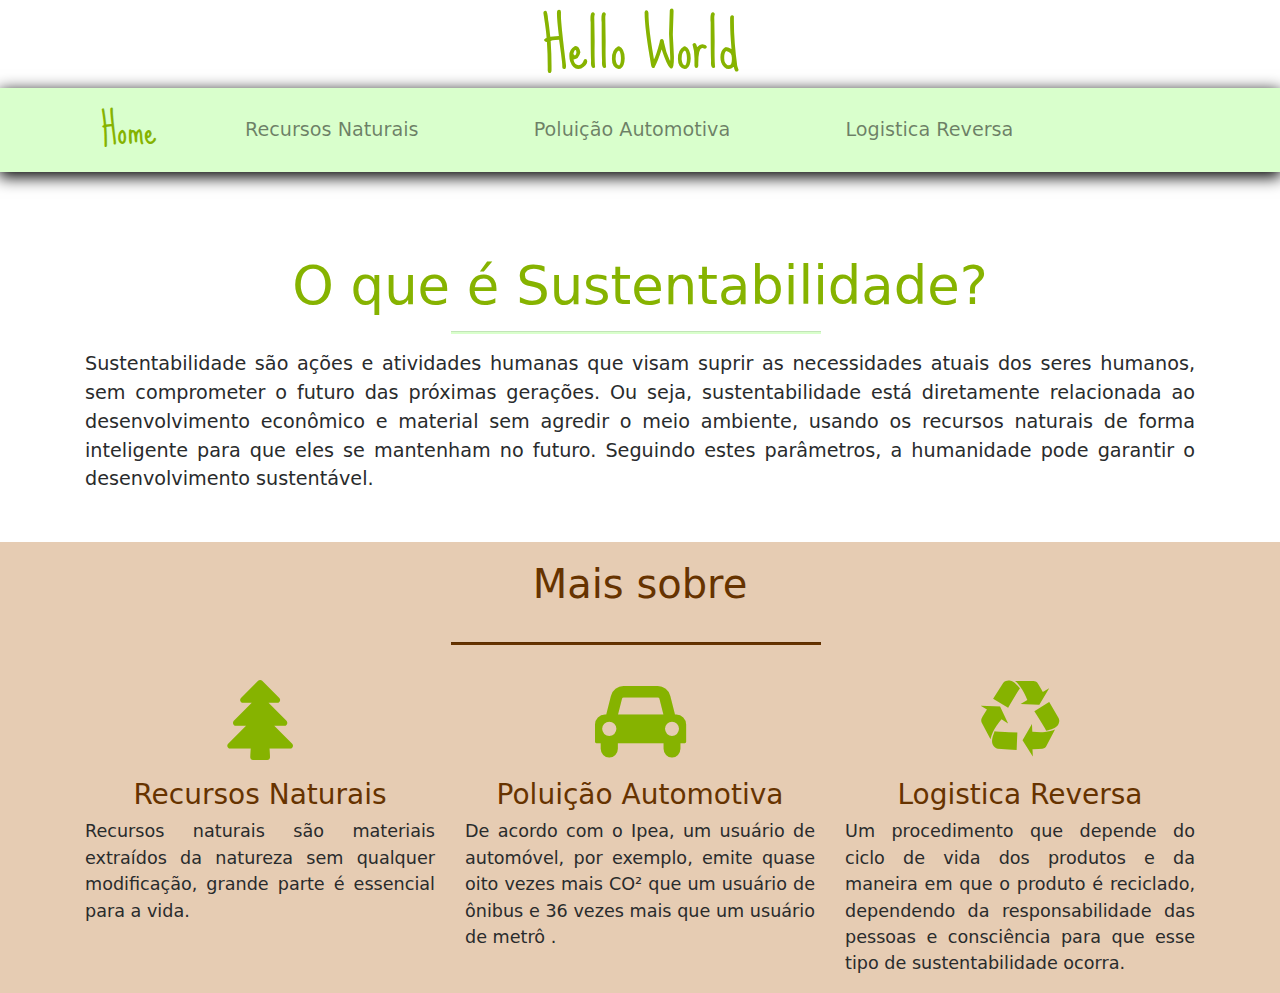
<file: index.html>
<!DOCTYPE html>
<html>
<head>
  <title>Home - Sustestabilidade</title>
  <link rel="stylesheet" href="css/bootstrap.min.css" />
  <link rel="stylesheet" href="css/estilo.css" />
  <link rel="stylesheet" href="css/font-awesome.min.css">
  <meta name="viewport" content="width=device-width, initial-scale=1.0">
  <meta charset="UTF-8"/>
</head>
<body>
  <div class="container"><!-- Abertura do Container da página-->
    <header class="tema">
      <h1 class="logo">Hello World</h1>
    </header>
  </div> 
  <div class="cor-menu">
    <div class="container">
      <nav class="navbar navbar-toggleable-md navbar-light bg-faded">
        <button class="navbar-toggler navbar-toggler-right menu" type="button" data-toggle="collapse" data-target="#navbarNavAltMarkup" aria-controls="navbarNavAltMarkup" aria-expanded="false" aria-label="Toggle navigation">
          <span class="navbar-toggler-icon"></span>
        </button>
        <a class="navbar-brand inicio" href="index.html">Home</a>
        <div class="collapse navbar-collapse" id="navbarNavAltMarkup">
          <div class="navbar-nav">            
            <a class="nav-item nav-link link" href="recursos.html">Recursos Naturais</a>
            <a class="nav-item nav-link link" href="poluicao.html">Poluição Automotiva</a>          
            <a class="nav-item nav-link link" href="logistica.html">Logistica Reversa</a>            
          </div>
        </div>
      </nav>     
    </div>
  </div>
  <div class="background">    
    <div class="container content">
      <div class="row">
        <div class="col-12">
          <h1 class="titulo">O que é Sustentabilidade?</h1>
          <hr noshade=”noshade” />
          <p class="conteudo">
          Sustentabilidade são ações e atividades humanas que visam suprir as necessidades atuais dos seres humanos, sem comprometer o futuro das próximas gerações. Ou seja, sustentabilidade está diretamente relacionada ao desenvolvimento econômico e material sem agredir o meio ambiente, usando os recursos naturais de forma inteligente para que eles se mantenham no futuro. Seguindo estes parâmetros, a humanidade pode garantir o desenvolvimento sustentável.</p>
        </div> 
      </div> 
    </div>  
  </div><!--fim do background-->  
  <div class="temas">
    <div class="container">    
      <h2 class="subtitulos">Mais sobre</h2>      
      <hr class="hr-temas">
      <div class="row"> 
        <div class="col-lg-4 col-md-4 col-sm-12 ">
          <div class="center-icon">
            <i class="fa fa-tree fa-5x" aria-hidden="true"></i>
          </div>
          <h3>Recursos Naturais</h3>
          <p class="topicos">Recursos naturais são materiais extraídos da natureza sem qualquer modificação,  grande parte é essencial para a vida.</p>
        </div>
        <div class="col-lg-4 col-md-4 col-sm-12">
          <div class="center-icon">
            <i class="fa fa-car fa-5x"></i>
          </div>
          <h3>Poluição Automotiva</h3>
          <p class="topicos">De acordo com o Ipea, um usuário de automóvel, por exemplo, emite quase oito vezes mais CO² que um usuário de ônibus e 36 vezes mais que um usuário de metrô .</p>
        </div>        
        <div class="col-lg-4 col-md-4 col-sm-12">
          <div class="center-icon">
            <i class="fa fa-recycle fa-5x"></i>
          </div>
          <h3>Logistica Reversa</h3>
          <p class="topicos">Um procedimento que depende do ciclo de vida dos produtos e da maneira em que o produto é reciclado, dependendo da responsabilidade das pessoas e consciência para que esse tipo de sustentabilidade ocorra.</p>
        </div>        
      </div>
    </div>
  </div>    
  <script src="js/jquery-1.9.1.min.js"> </script>
  <script src="js/bootstrap.min.js"> </script>  
</body>
</html>
</file>
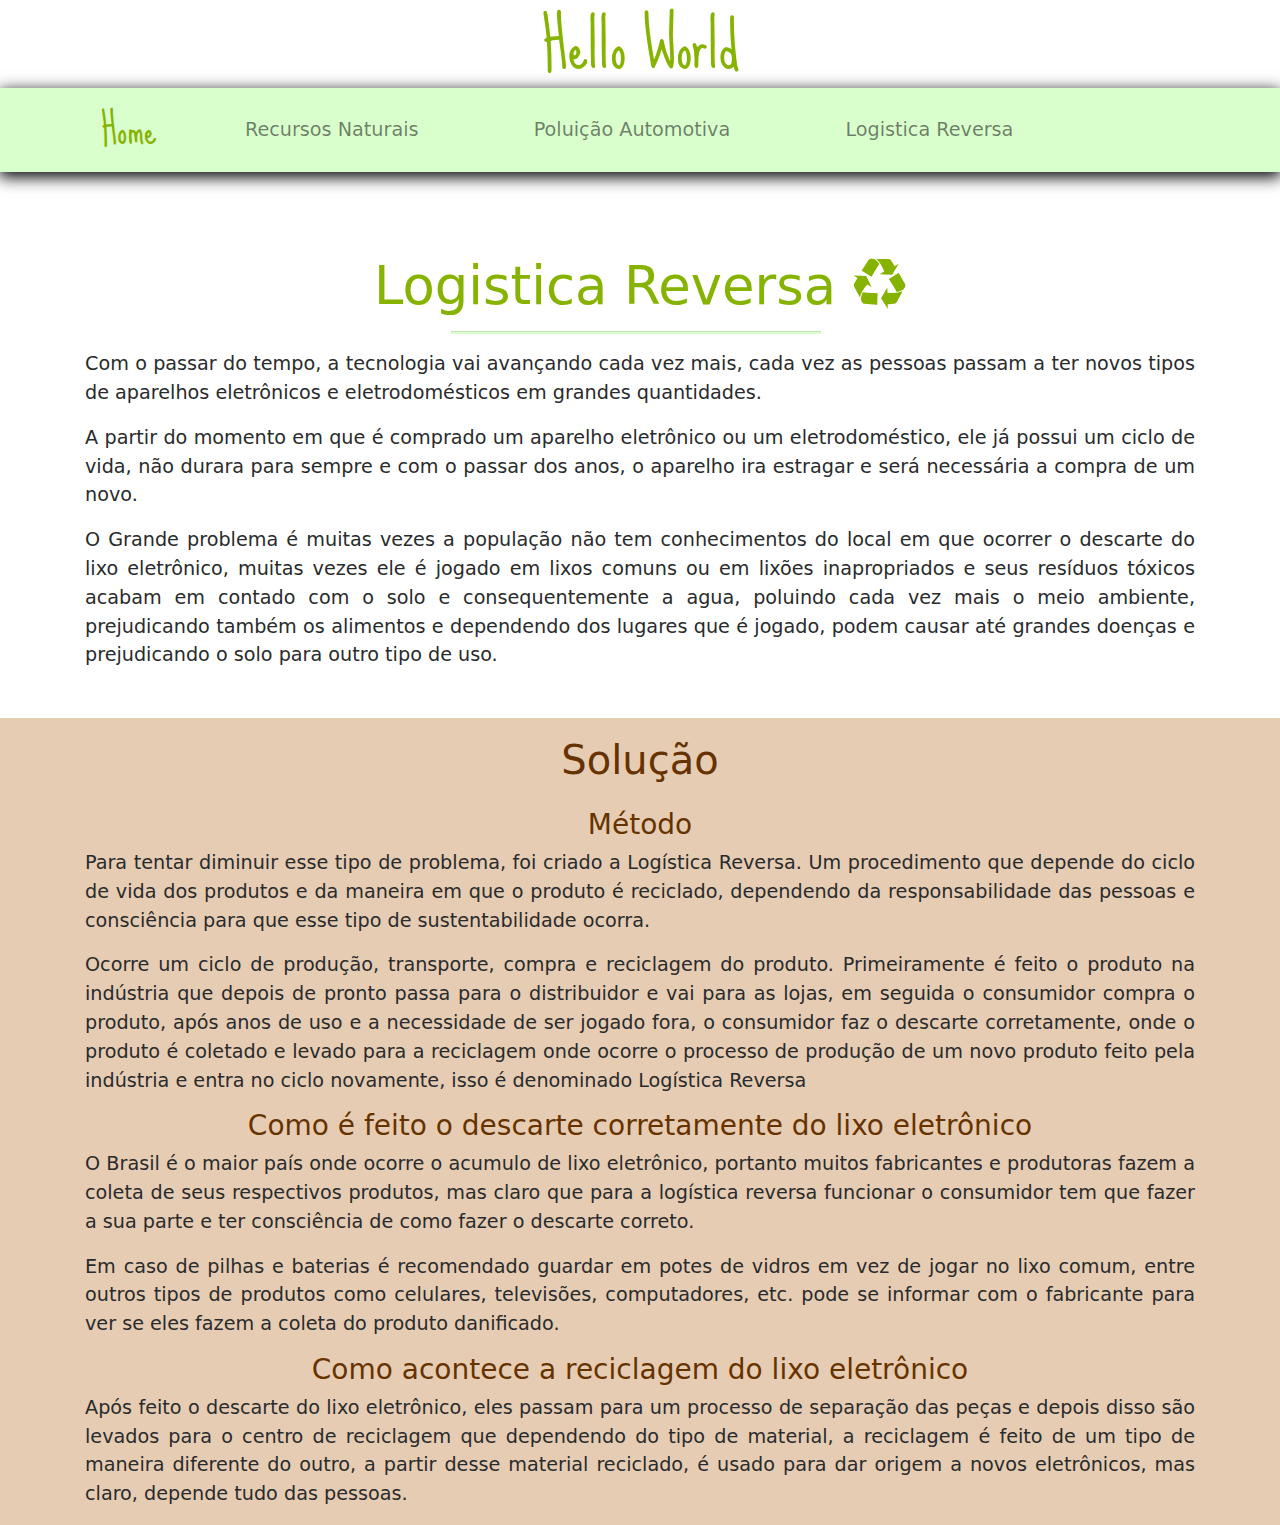
<file: logistica.html>
<!DOCTYPE html>
<html>
<head>
	<title>-Logistica Reversa-</title>
	<link rel="stylesheet" href="css/bootstrap.min.css" />
	<link rel="stylesheet" href="css/estilo.css" />
	<link rel="stylesheet" href="css/font-awesome.min.css">
	<meta name="viewport" content="width=device-width, initial-scale=1.0">
	<meta charset="UTF-8"/>
</head>
<body>
	<div class="container">
		<header class="tema">
			<h1 class="logo">Hello World</h1>
		</header>
	</div> 
	<div class="cor-menu">
		<div class="container">
			<nav class="navbar navbar-toggleable-md navbar-light bg-faded">
				<button class="navbar-toggler navbar-toggler-right menu" type="button" data-toggle="collapse" data-target="#navbarNavAltMarkup" aria-controls="navbarNavAltMarkup" aria-expanded="false" aria-label="Toggle navigation">
					<span class="navbar-toggler-icon"></span>
				</button>
				<a class="navbar-brand inicio" href="index.html">Home</a>
				<div class="collapse navbar-collapse" id="navbarNavAltMarkup">
					<div class="navbar-nav">            
						<a class="nav-item nav-link link" href="recursos.html">Recursos Naturais</a>
						<a class="nav-item nav-link link" href="poluicao.html">Poluição Automotiva</a>          
						<a class="nav-item nav-link link" href="logistica.html">Logistica Reversa</a>            
					</div>
				</div>
			</nav>    
		</div>
	</div>
	<div class="background">
		<div class="container content">
			<h1 class="titulo">Logistica Reversa <i class="fa fa-recycle"></i></h1>
			<hr>
			<p class="conteudo">
				Com o passar do tempo, a tecnologia vai avançando cada vez mais, cada vez as pessoas passam a ter novos tipos de aparelhos eletrônicos e eletrodomésticos em grandes quantidades.
			</p>
			<p class="conteudo">
				A partir do momento em que é comprado um aparelho eletrônico ou um eletrodoméstico, ele já possui um ciclo de vida, não durara para sempre e com o passar dos anos, o aparelho ira estragar e será necessária a compra de um novo.
			</p>
			<p class="conteudo">
				O Grande problema é muitas vezes a população não tem conhecimentos do local em que ocorrer o descarte do lixo eletrônico, muitas vezes ele é jogado em lixos comuns ou em lixões inapropriados e seus resíduos tóxicos acabam em contado com o solo e consequentemente a agua, poluindo cada vez mais o meio ambiente, prejudicando também os alimentos e dependendo dos lugares que é jogado, podem causar até grandes doenças e prejudicando o solo para outro tipo de uso.
			</p>
		</div>
	</div>
	<div class="temas">
		<div class="container">
			<h2 class="subtitulos">Solução</h2>	
			<div class="row">
				<div class="col-12">
					<h3>Método</h3>
					<p class="conteudo">
						Para tentar diminuir esse tipo de problema, foi criado a Logística Reversa. Um procedimento que depende do ciclo de vida dos produtos e da maneira em que o produto é reciclado, dependendo da responsabilidade das pessoas e consciência para que esse tipo de sustentabilidade ocorra. 
					</p>
					<p class="conteudo">
						Ocorre um ciclo de produção, transporte, compra e reciclagem do produto. Primeiramente é feito o produto na indústria que depois de pronto passa para o distribuidor e vai para as lojas, em seguida o consumidor compra o produto, após anos de uso e a necessidade de ser jogado fora, o consumidor faz o descarte corretamente, onde o produto é coletado e levado para a reciclagem onde ocorre o processo de produção de um novo produto feito pela indústria e entra no ciclo novamente, isso é denominado Logística Reversa
					</p>
				</div>
			</div>
			<div class="row">
				<div class="col-lg-12 col-md-6 col-xs-12 col-sm-12">
					<h3>Como é feito o descarte corretamente do lixo eletrônico</h3>
					<p class="conteudo">
						O Brasil é o maior país onde ocorre o acumulo de lixo eletrônico, portanto muitos fabricantes e produtoras fazem a coleta de seus respectivos produtos, mas claro que para a logística reversa funcionar o consumidor tem que fazer a sua parte e ter consciência de como fazer o descarte correto.
					</p>	
					<p class="conteudo">
						Em caso de pilhas e baterias é recomendado guardar em potes de vidros em vez de jogar no lixo comum, entre outros tipos de produtos como celulares, televisões, computadores, etc. pode se informar com o fabricante para ver se eles fazem a coleta do produto danificado.
					</p>
				</div>					
				<div class="col-lg-12 col-md-6 col-xs-12 col-sm-12">
					<h3>Como acontece a reciclagem do lixo eletrônico</h3>
					<p class="conteudo">
						Após feito o descarte do lixo eletrônico, eles passam para um processo de separação das peças e depois disso são levados para o centro de reciclagem que dependendo do tipo de material, a reciclagem é feito de um tipo de maneira diferente do outro, a partir desse material reciclado, é usado para dar origem a novos eletrônicos, mas claro, depende tudo das pessoas.
					</p>				
				</div>
			</div>			
		</div>
		<script src="js/jquery-1.9.1.min.js"> </script>
		<script src="js/bootstrap.min.js"> </script>
	</body>
	</html>
</file>
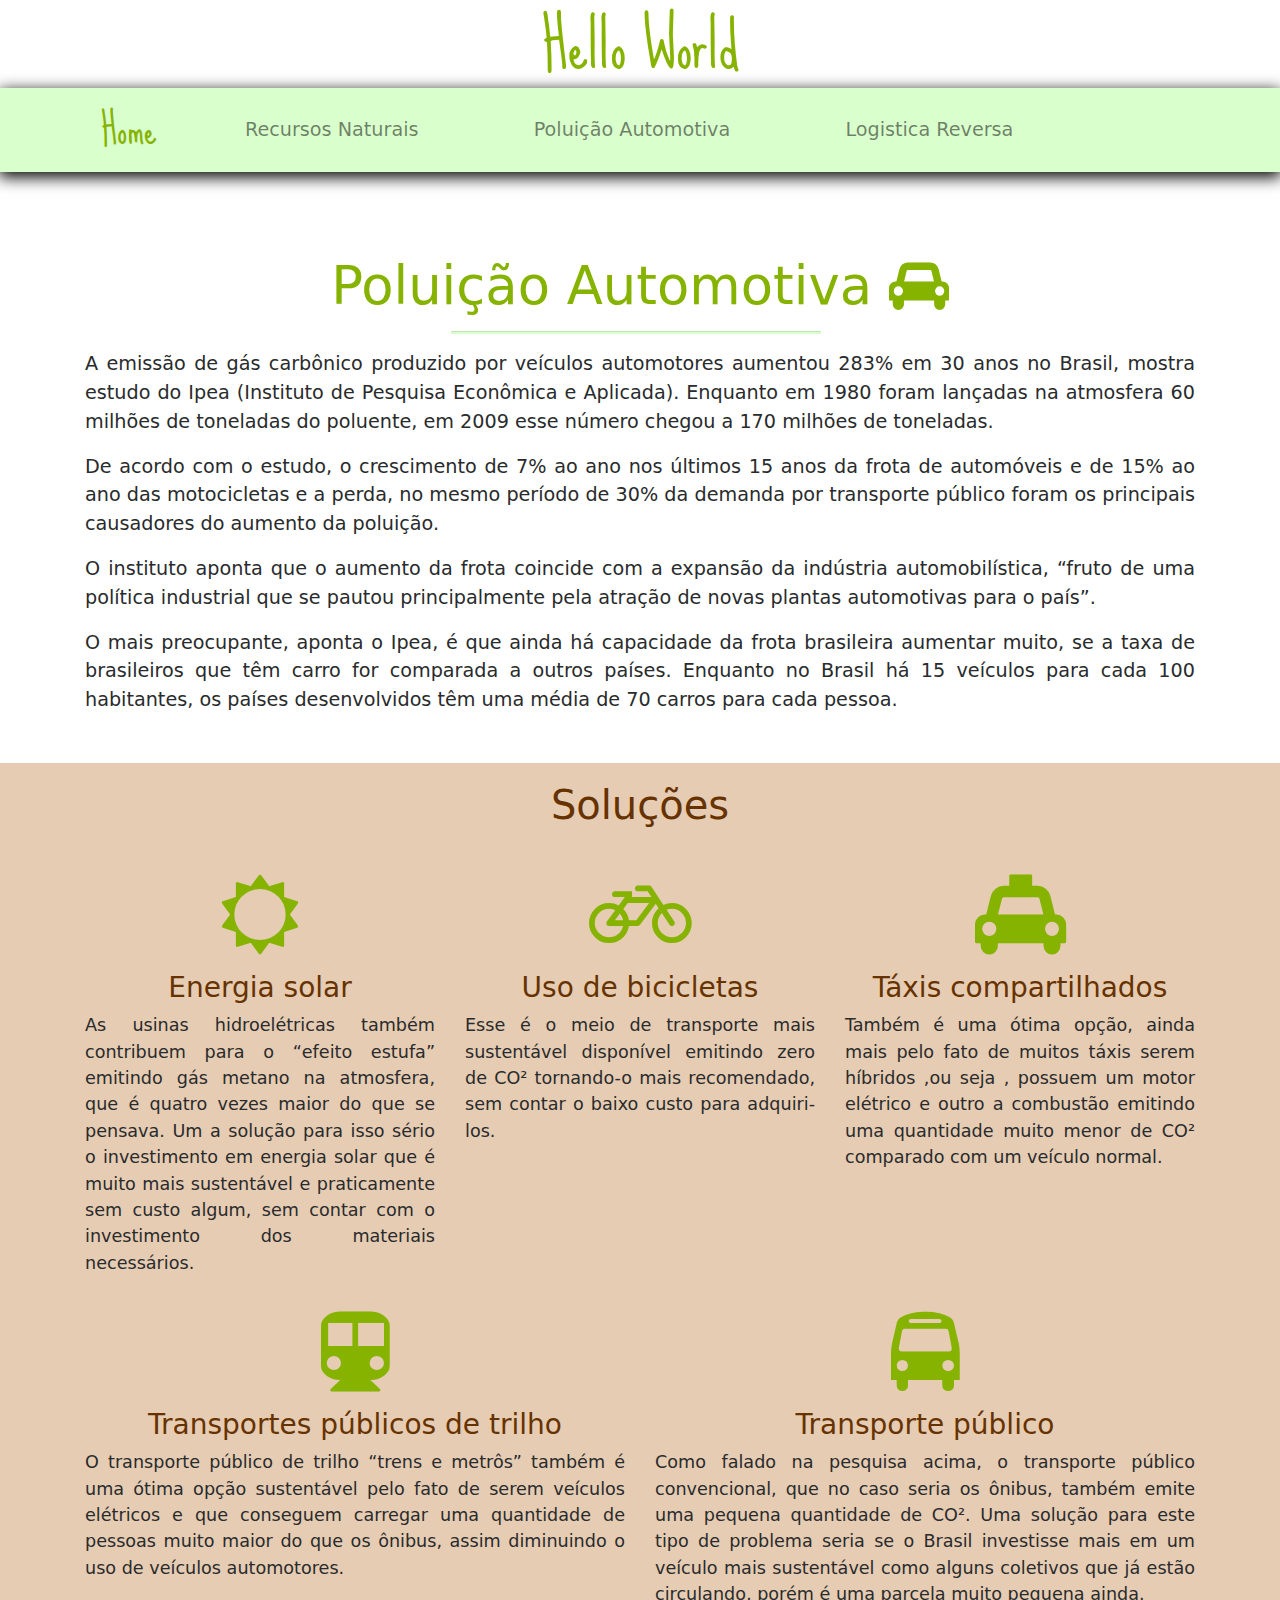
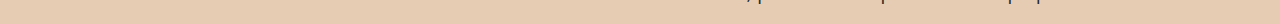
<file: poluicao.html>
<!DOCTYPE html>
<html>
<head>
	<title>Poluição Automotiva</title>
	<link rel="stylesheet" href="css/bootstrap.min.css" />
	<link rel="stylesheet" href="css/estilo.css" />
	<link rel="stylesheet" href="css/font-awesome.min.css">
	<meta name="viewport" content="width=device-width, initial-scale=1.0">
	<meta charset="UTF-8"/>
</head>
<body>
	<div class="container">
		<header class="tema">
			<h1 class="logo">Hello World</h1>
		</header>
	</div> 
	<div class="cor-menu">
		<div class="container">
			<nav class="navbar navbar-toggleable-md navbar-light bg-faded">
				<button class="navbar-toggler navbar-toggler-right menu" type="button" data-toggle="collapse" data-target="#navbarNavAltMarkup" aria-controls="navbarNavAltMarkup" aria-expanded="false" aria-label="Toggle navigation">
					<span class="navbar-toggler-icon"></span>
				</button>
				<a class="navbar-brand inicio" href="index.html">Home</a>
				<div class="collapse navbar-collapse" id="navbarNavAltMarkup">
					<div class="navbar-nav">            
						<a class="nav-item nav-link link" href="recursos.html">Recursos Naturais</a>
						<a class="nav-item nav-link link" href="poluicao.html">Poluição Automotiva</a>          
						<a class="nav-item nav-link link" href="logistica.html">Logistica Reversa</a>            
					</div>
				</div>
			</nav>    
		</div>
	</div>
	<div class="background">
		<div class="container content">
			<div class="row">
				<div class="col-12">
					<h1 class="titulo">Poluição Automotiva <i class="fa fa-car"></i></h1>					
					<hr>
					<p class="conteudo">
						A emissão de gás carbônico produzido por veículos automotores aumentou 283% em 30 anos no Brasil, mostra estudo do Ipea (Instituto de Pesquisa Econômica e Aplicada). Enquanto em 1980 foram lançadas na atmosfera 60 milhões de toneladas do poluente, em 2009 esse número chegou a 170 milhões de toneladas.
					</p>
					<p class="conteudo">
						De acordo com o estudo, o crescimento de 7% ao ano nos últimos 15 anos da frota de automóveis e de 15% ao ano das motocicletas e a perda, no mesmo período de 30% da demanda por transporte público foram os principais causadores do aumento da poluição. 
					</p>
					<p class="conteudo">
						O instituto aponta que o aumento da frota coincide com a expansão da indústria automobilística, “fruto de uma política industrial que se pautou principalmente pela atração de novas plantas automotivas para o país”. 
					</p>
					<p class="conteudo">
						O mais preocupante, aponta o Ipea, é que ainda há capacidade da frota brasileira aumentar muito, se a taxa de brasileiros que têm carro for comparada a outros países. Enquanto no Brasil há 15 veículos para cada 100 habitantes, os países desenvolvidos têm uma média de 70 carros para cada pessoa.
					</p>		
				</div>
			</div>
		</div>
	</div>
	<div class="temas">
		<div class="container">
			<h2 class="subtitulos">Soluções</h2>
			<div class="row">
				<div class="col-lg-4 col-md-4 col-sm-12 ">
					<div class="center-icon">
						<i class="fa fa-sun-o fa-5x" aria-hidden="true"></i>
					</div>
					<h3>Energia solar</h3>
					<p class="topicos">
						As usinas hidroelétricas também contribuem para o “efeito estufa” emitindo gás metano na atmosfera,  que é quatro vezes maior do que se pensava. Um a solução para isso sério o investimento em energia solar que é muito mais sustentável e praticamente sem custo algum, sem contar com o investimento dos materiais necessários.
					</p>
				</div>				
				<div class="col-lg-4 col-md-4 col-sm-12 ">
					<div class="center-icon">
						<i class="fa fa-bicycle fa-5x" aria-hidden="true"></i>
					</div>
					<h3>Uso de bicicletas</h3>
					<p class="topicos">
						Esse é o meio de transporte mais sustentável disponível emitindo zero de CO² tornando-o mais recomendado, sem contar o baixo custo para adquiri-los. 
					</p>
				</div>
				<div class="col-lg-4 col-md-4 col-sm-12 ">
					<div class="center-icon">
						<i class="fa fa-taxi fa-5x" aria-hidden="true"></i>						
					</div>
					<h3>Táxis compartilhados</h3>
					<p class="topicos">
						Também é uma ótima opção, ainda mais pelo fato de muitos táxis serem híbridos ,ou seja , possuem um motor elétrico e outro a combustão emitindo uma quantidade muito menor de CO² comparado com um veículo normal.
					</p>
				</div>
			</div>
			<div class="row">
				<div class="col-lg-6 col-sm-6 col-xs-12">
					<div class="center-icon">
						<i class="fa fa-subway fa-5x" aria-hidden="true"></i>						
					</div>
					<h3>Transportes públicos de trilho</h3>
					<p class="topicos">
						O transporte público de trilho “trens e metrôs” também é uma ótima opção sustentável pelo fato de serem veículos elétricos e que conseguem  carregar uma quantidade de pessoas muito maior do que os ônibus, assim diminuindo o uso de veículos automotores.  
					</p>
					
				</div>
				<div class="col-lg-6 col-sm-6 col-xs-12">
					<div class="center-icon">
						<i class="fa fa-bus fa-5x" aria-hidden="true"></i>
					</div>
					<h3>Transporte público</h3>
					<p class="topicos">
						Como falado na pesquisa acima, o transporte público convencional, que no caso seria os ônibus, também emite uma pequena quantidade de CO². Uma solução para este tipo de problema seria se o Brasil investisse mais  em um veículo mais sustentável como alguns coletivos que já estão circulando, porém é uma parcela muito pequena ainda.
					</p>
				</div>
			</div>
		</div>
		<script src="js/jquery-1.9.1.min.js"> </script>
		<script src="js/bootstrap.min.js"> </script>
	</body>
	</html>
</file>
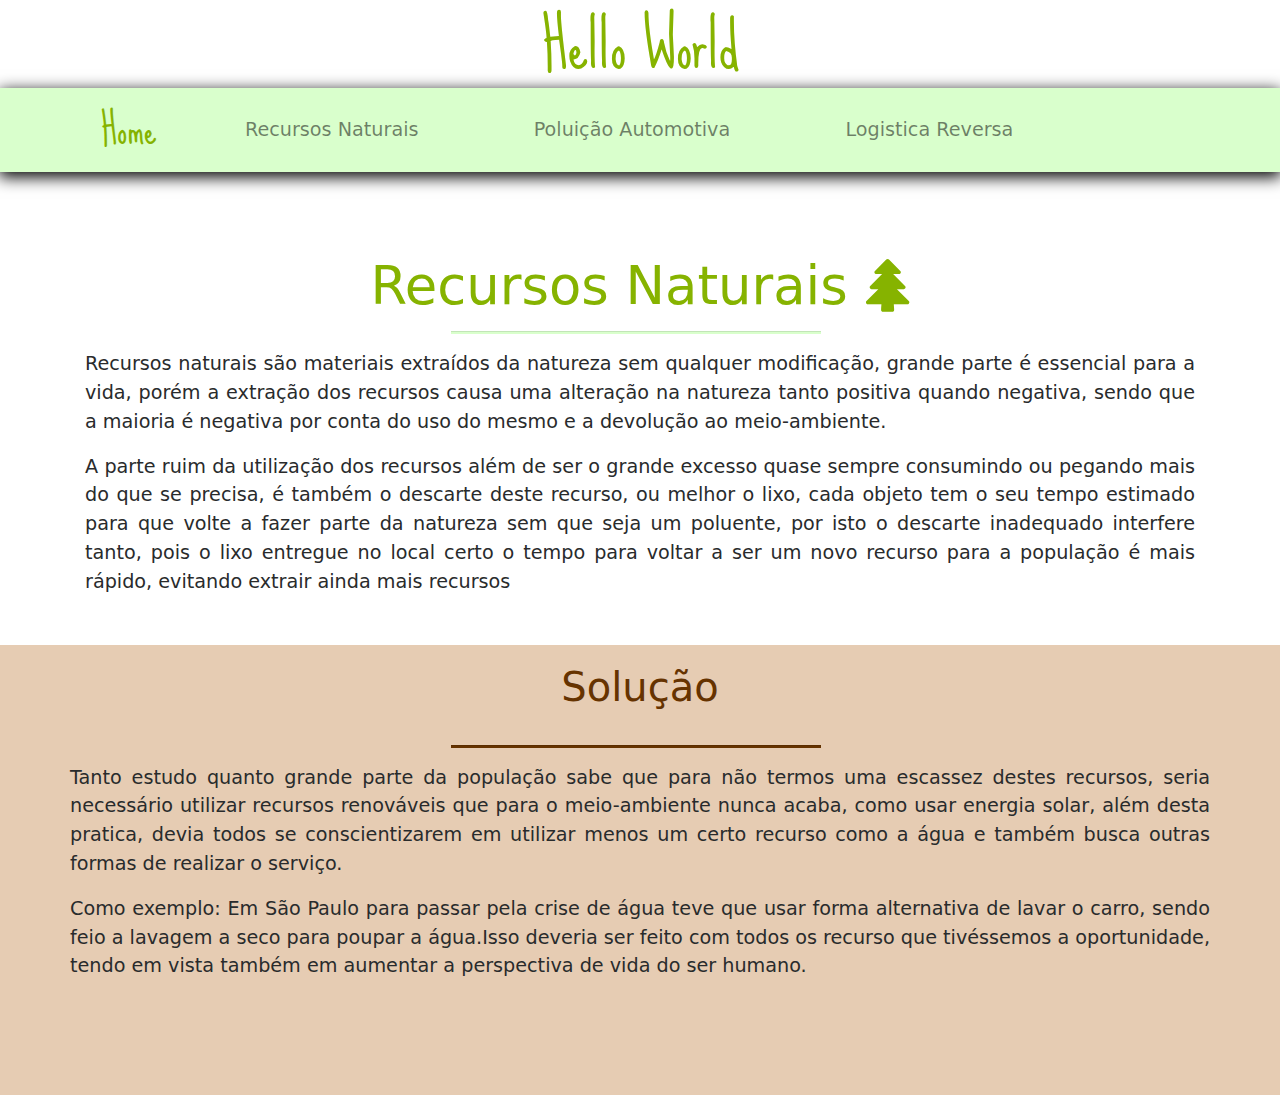
<file: recursos.html>
<!DOCTYPE html>
<html>
<head>
	<title>-Recursos Naturais-</title>
	<link rel="stylesheet" href="css/bootstrap.min.css" />
	<link rel="stylesheet" href="css/estilo.css" />
	<link rel="stylesheet" href="css/font-awesome.min.css">
	<meta name="viewport" content="width=device-width, initial-scale=1.0">
	<meta charset="UTF-8"/>
</head>
<body>
	<div class="container">
		<header class="tema">
			<h1 class="logo">Hello World</h1>
		</header>
	</div> 
	<div class="cor-menu">
		<div class="container">
			<nav class="navbar navbar-toggleable-md navbar-light bg-faded">
				<button class="navbar-toggler navbar-toggler-right menu" type="button" data-toggle="collapse" data-target="#navbarNavAltMarkup" aria-controls="navbarNavAltMarkup" aria-expanded="false" aria-label="Toggle navigation">
					<span class="navbar-toggler-icon"></span>
				</button>
				<a class="navbar-brand inicio" href="index.html">Home</a>
				<div class="collapse navbar-collapse" id="navbarNavAltMarkup">
					<div class="navbar-nav">            
						<a class="nav-item nav-link link" href="recursos.html">Recursos Naturais</a>
						<a class="nav-item nav-link link" href="poluicao.html">Poluição Automotiva</a>          
						<a class="nav-item nav-link link" href="logistica.html">Logistica Reversa</a>            
					</div>
				</div>
			</nav>    
		</div>
	</div>
	<div class="background">		
		<div class="container content">
			<div class="row">
				<div class="col-12">
					<h1 class="titulo">Recursos Naturais <i class="fa fa-tree"></i></h1>
					<hr>
					<p class="conteudo">Recursos naturais são materiais extraídos da natureza sem qualquer modificação,  grande parte é essencial para a vida, porém a extração dos recursos causa uma alteração na natureza tanto positiva quando negativa, sendo que a maioria é negativa por conta do uso do mesmo e a devolução ao meio-ambiente.</p>
					<p class="conteudo">A parte ruim da utilização dos recursos além de ser o grande excesso quase sempre consumindo ou pegando mais do que se precisa, é também o descarte deste recurso, ou melhor o lixo, cada objeto tem o seu tempo estimado para que volte a fazer parte da natureza sem que seja um poluente, por isto o descarte inadequado interfere tanto, pois o lixo entregue no local certo o tempo para voltar a ser um novo recurso para a população é mais rápido, evitando extrair ainda mais recursos</p>
				</div>
			</div>
		</div>
	</div>
	<div class="temas">
		<div class="container">
			<h2 class="subtitulos">Solução</h2>
			<hr class="hr-temas">
			<div class="row">
				<p class="conteudo">
					Tanto estudo quanto grande parte da população sabe que para não termos uma escassez destes recursos, seria necessário utilizar recursos renováveis que para o meio-ambiente nunca acaba, como usar energia solar, além desta pratica, devia todos se conscientizarem em utilizar menos um certo recurso como a água e também busca outras formas de realizar o serviço.
				</p>
				<p class="conteudo">
					Como exemplo: Em São Paulo para passar pela crise de água teve que usar forma alternativa de lavar o carro, sendo feio a lavagem a seco para poupar a água.Isso deveria ser feito com todos os recurso que tivéssemos a oportunidade, tendo em vista também em aumentar a perspectiva de vida do ser humano.
				</p>				
			</div>
		</div>
	</div>
	<script src="js/jquery-1.9.1.min.js"> </script>
	<script src="js/bootstrap.min.js"> </script>
</body>
</html>
</file>
<file: css/estilo.css>
@import url('https://fonts.googleapis.com/css?family=Sue+Ellen+Francisco');
* {
	padding: 0;
	margin: 0;
	border: 0;
}
.cor-menu{
	box-shadow: 0px 4px 15px 1px  black;
	width: 100%;
	background: #d9ffcc;
}
.tema{
	text-align: center;
	margin-top: 10px;
}
.logo{
	font-family: 'Sue Ellen Francisco', cursive;
	color:  #86b300;
	font-size:4em;
}
.bg-faded{
	background-color:  #d9ffcc;
} 
.link {
	padding-right: 2.7rem !important;
	padding-left: 4.5rem !important;
	font-size: 1.5em !important;
}
.link:hover {
	color: rgba(50,205,50,1) !important;
}
.navbar-brand{
	font-family: 'Sue Ellen Francisco', cursive;
	color:  #86b300;
	font-size: 2.5em;
}
.inicio{
	color: #86b300 !important;
}
.navbar-toggler-right {
	position: absolute;
	right: 1rem;
	top: 1.3rem;
}
/*CONTEUDO*/

.titulo{
	color:#86b300;
	font-size: 3em;
	text-align: center;
	padding-top: 1em;
}
.subtitulos{	
	padding-top: .5em;
	padding-bottom: .5em;
	font-size: 2.5em;
	text-align: center;
	color: #663300;
}
.center-icon{
	padding: 1.2em;
	text-align: center;
	color: #86b300;
}
.center-icon:hover{
	color: green;
	transition-duration: 1s;
}
h3{
	color: #663300;
	text-align: center;
}
hr {	
	color: #d9ffcc;
	background-color: #d9ffcc;
	height: 2px;
	width: 33.333%;
	align-items: center;
	text-align: center;
	position: relative;
	left: 33%;
}
p{
	text-align: justify;
}
.hr-temas{	
	color: #663300;
	background: #663300;
}
.background{
	text-align: justify;
	min-height: 40vh;;
}
.content{
	padding-top: 2em;
	padding-bottom: 2em;
}
.temas{			
	background: #e6ccb3;
	min-height: 50vh;		
}
.topicos{
	text-align: justify;
	font-size: 1.1em;
}

/*medias Q*/
@media (max-width: 1920px) and (min-width:1280px){
	.titulo{
		font-size: 3.2em;
	}
	.conteudo{
		font-size: 1.3em;
	}
	.topicos{
		font-size: 1.1em;
	}
}
@media (max-width: 1280px) and (min-width:768px){
	.link{
		font-size: 1.2em !important;
	}
	.titulo{
		font-size: 3.3em;
	}
	.conteudo{
		font-size: 1.2em;
	}
	.topicos{
		font-size: 1.1em;
	}
}
@media (max-width: 580px) and (min-width:360px){
	.cor-menu{
		box-shadow: 0px 0px 0px 0px  black;		
	}
	.titulo{
		font-size: 2.5em;
	}
	.conteudo{
		padding: 1em;
		font-size: 1.1em;
	}
	.topicos{
		padding: 1em;
		font-size: 1.1em;
	}
}
@media (max-width: 360px) and (min-width:320px){
	.cor-menu{
		box-shadow: 0px 0px 0px 0px  black;		
	}
	.link{
		font-size: 1.2em !important;
	}
	.titulo{
		font-size: 2.4em;
	}
	.conteudo{
		padding: 1.2em;
		font-size: 1.1em;
	}
	.topicos{
		padding: 1em;
		font-size: 1.1em;
	}
}
</file>
